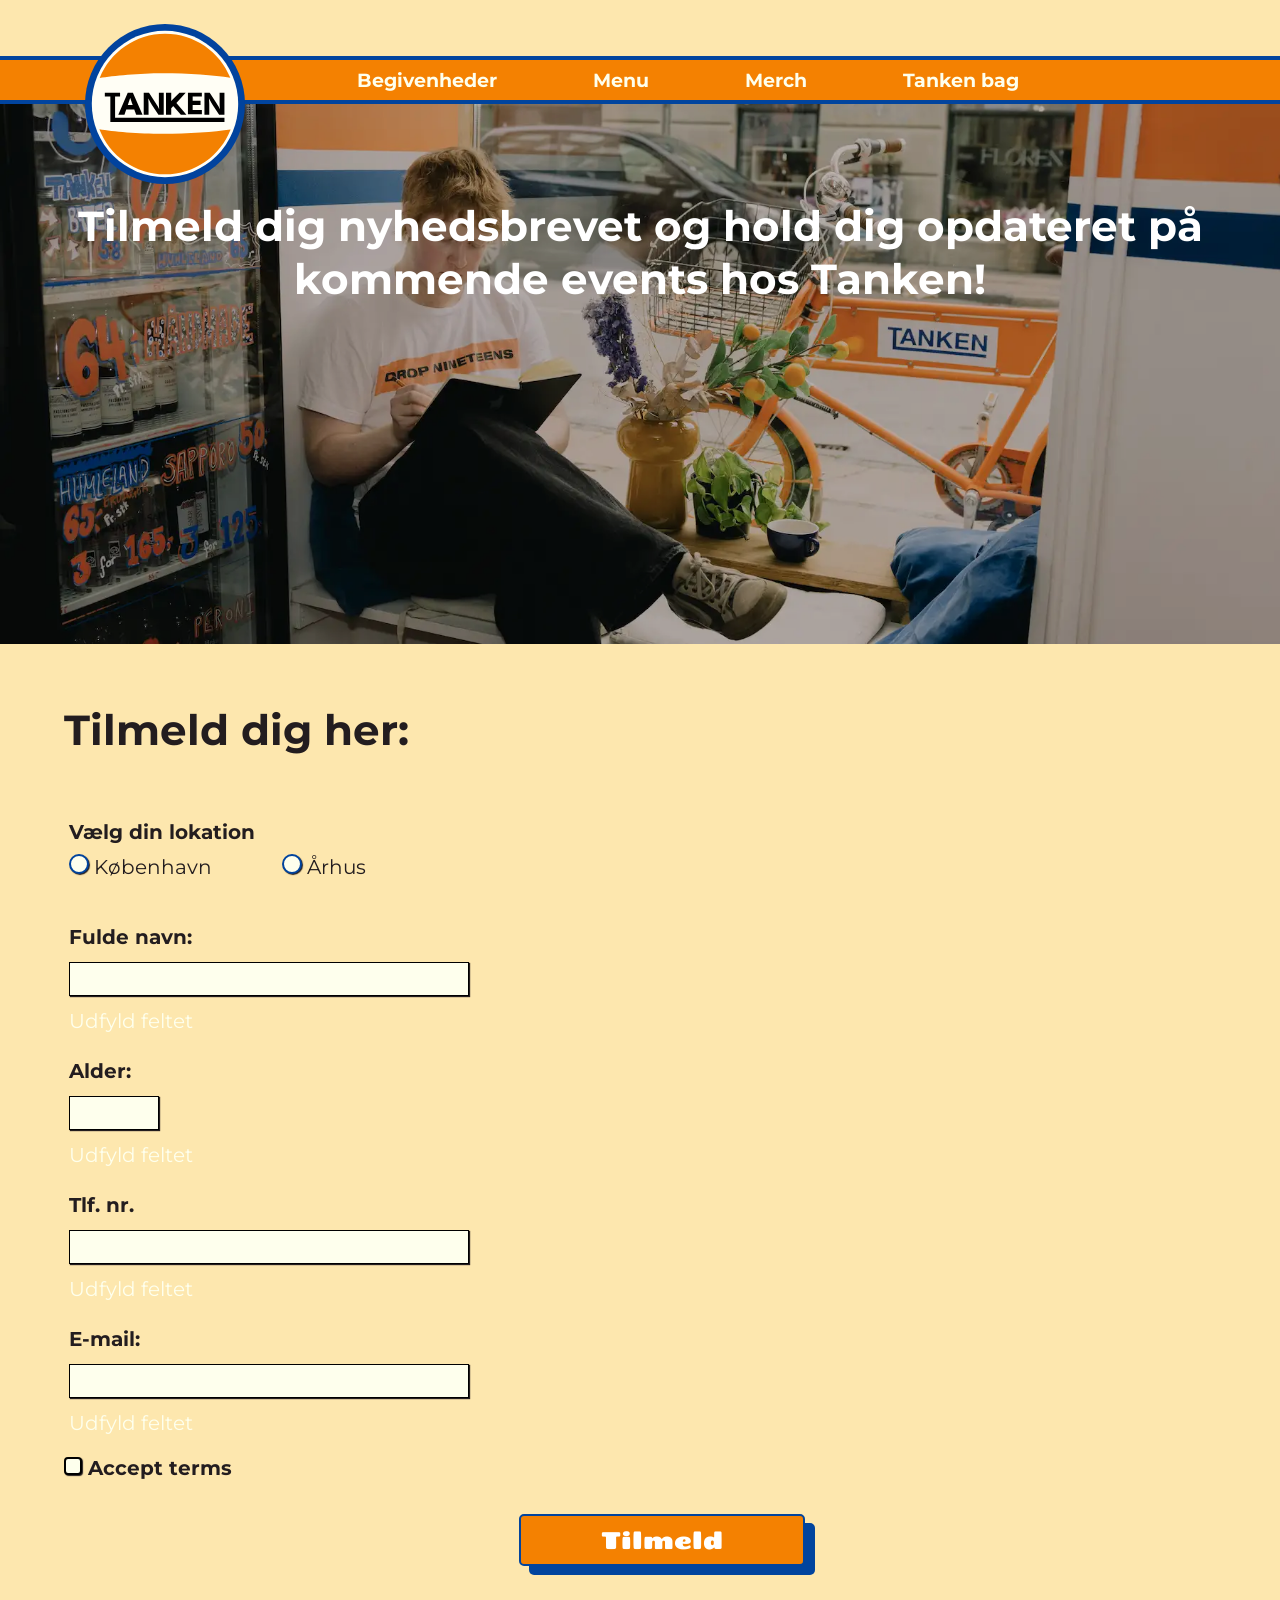
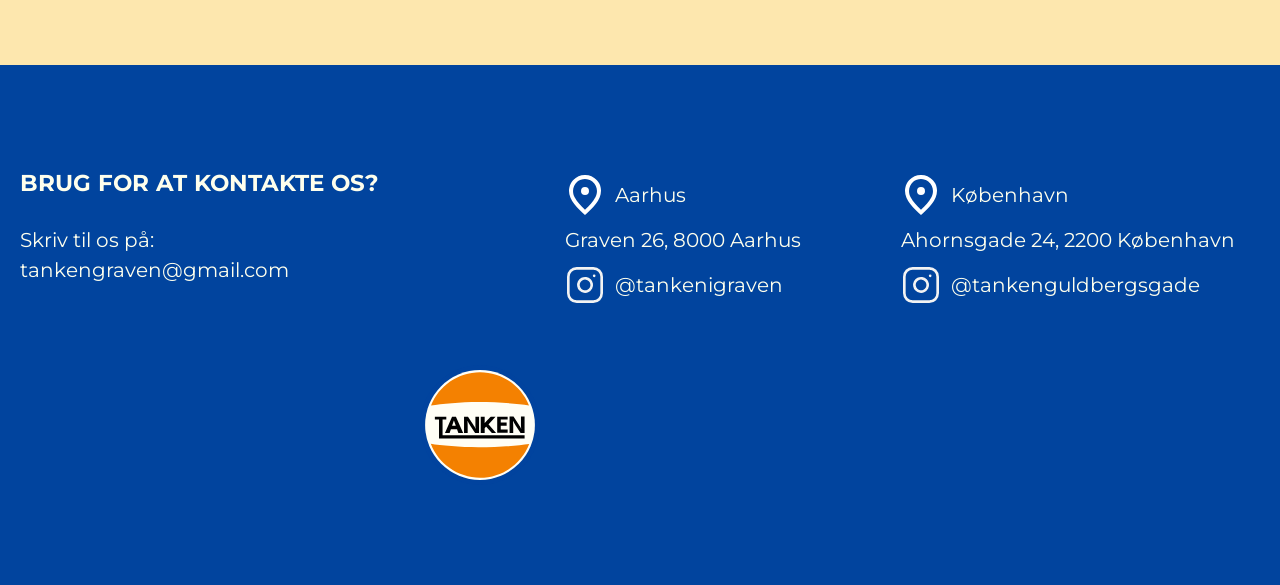
<file: forms.html>
<!DOCTYPE html>
<html lang="da">

<head>
    <meta charset="UTF-8">
    <meta name="viewport" content="width=device-width, initial-scale=1.0">
    <style>
        @import url('https://fonts.googleapis.com/css2?family=Montserrat:ital,wght@0,100..900;1,100..900&family=Young+Serif&display=swap');
    </style>
    <link href="https://fonts.googleapis.com/css2?family=Chango&display=swap" rel="stylesheet">
    <title>Forms</title>
    <meta name="robots" content="noindex">
    <link rel="stylesheet" href="tankenbag.css">
    <link rel="stylesheet" href="style.css">
    <link rel="stylesheet" href="forms.css">
    <link rel="icon" type="image/x-icon" href="img/icons/favicon.svg">
</head>

<body>
    <header>
        <div>
            <nav>
                <div class="navgrid-1_1 menu">

                    <div class="navcolor">
                        <div class="logonav navorder">
                            <img src="img/icons/logo.svg" alt="tanklogo">
                        </div>
                        <a class="navlink" href="begivenheder.html">Begivenheder</a>
                        <a class="navlink" href="menu.html">Menu</a>
                        <a class="navlink" href="merch.html">Merch</a>
                        <a class="navlink" href="tankenbag.html">Tanken bag</a>
                    </div>
                </div>
                <div class="mob-navgrid-1_1">
                    <div id="logomobil">
                        <img src="img/icons/logo.svg" alt="tanklogo">
                    </div>
                    <button class="burger" aria-label="burger menu">
                        <span class="line"></span>
                        <span class="line"></span>
                        <span class="line"></span>
                    </button>

                </div>
            </nav>
        </div>
    </header>
    <section>
        <div class="formsimg">
            <img src="img/images/gal_2.webp" alt="frontbillede">
        </div>
        <div>
            <h1 class="formsh1">Tilmeld dig nyhedsbrevet og hold dig opdateret på kommende events hos Tanken!</h1>
        </div>
    </section>

    <section id="form-section">
        <article id="forminfo">
            <form>
                <h2>Tilmeld dig her:</h2>

                <fieldset class="flokation">
                    <legend>
                        <h4>Vælg din lokation</h4>
                    </legend>

                    <label for="København">
                        <input name="valg" value="København" type="radio" id="København">
                        København
                    </label>

                    <label for="Århus">
                        <input name="valg" value="Århus" type="radio" id="Århus">
                        Århus
                    </label>
                </fieldset>

                <fieldset>
                    <label for="navn">Fulde navn:</label>
                    <input type="text" id="navn" name="navn" />
                    <p class="error-message">Udfyld feltet</p>
                </fieldset>

                <fieldset>
                    <label for="age">Alder:</label>
                    <input type="number" id="alder" name="alder" min="3" max="100">
                    <p class="error-message">Udfyld feltet</p>
                </fieldset>

                <fieldset>
                    <label for="telefon">Tlf. nr.</label>
                    <input type="tel" id="telefon" name="Tlf. nr." />
                    <p class="error-message">Udfyld feltet</p>
                </fieldset>

                <fieldset>
                    <label for="email">E-mail:</label>
                    <input type="email" id="email" name="email" />
                    <p class="error-message">Udfyld feltet</p>
                </fieldset>

                <label for="terms">
                    <input type="checkbox" id="terms" name="accept_terms" value="yes" />
                    Accept terms
                </label>

                <div class="cta-baggrund">
                    <a href="#" class="cta">Tilmeld</a>
                </div>

            </form>
        </article>
    </section>
    <footer>
        <div class="lokationersamletfooter">
            <!------------- kontaktoplysninger Graven  -------------->
            <div class="footer_sektioner">
                <div class="flex_footer">
                    <a href="https://www.google.com/maps/place/Graven+26,+8000+Aarhus/@56.1588877,10.2099318,17z/data=!3m1!4b1!4m6!3m5!1s0x464c3f96f285d21f:0x2122ec542324ea89!8m2!3d56.1588877!4d10.2099318!16s%2Fg%2F11bw3y7h2d?entry=ttu&g_ep=EgoyMDI2MDUxNy4wIKXMDSoASAFQAw%3D%3D"
                        target="_blank">
                        <img src="img/icons/location_icon.svg" alt="lokationaarhus">
                    </a>
                    <p>Aarhus</p>
                </div>
                <div>
                    <a href="https://www.google.com/maps/place/Graven+26,+8000+Aarhus/@56.1588877,10.2099318,17z/data=!3m1!4b1!4m6!3m5!1s0x464c3f96f285d21f:0x2122ec542324ea89!8m2!3d56.1588877!4d10.2099318!16s%2Fg%2F11bw3y7h2d?entry=ttu&g_ep=EgoyMDI2MDUxNy4wIKXMDSoASAFQAw%3D%3D"
                        target="_blank">Graven 26, 8000 Aarhus</a>
                </div>
                <div class="flex_footer">
                    <a href="https://www.instagram.com/tankenigraven/" target="_blank">
                        <img src="img/icons/ig-logo.svg" alt="insta-aarhus">
                    </a>

                    <a href="https://www.instagram.com/tankenigraven/" target="_blank">@tankenigraven</a>
                </div>

            </div>
            <!------------- kontaktoplysninger Guldbergsgade  -------------->

            <div class="footer_sektioner">
                <div class="flex_footer">
                    <a href="https://www.google.com/maps/place/Ahornsgade+24,+2200+K%C3%B8benhavn/@55.6915213,12.5560949,17z/data=!3m1!4b1!4m6!3m5!1s0x465253aa6337287b:0x42575797dadedcb5!8m2!3d55.6915183!4d12.5586698!16s%2Fg%2F11rg654gdr?entry=ttu&g_ep=EgoyMDI2MDUxNy4wIKXMDSoASAFQAw%3D%3D"
                        target="_blank">
                        <img src="img/icons/location_icon.svg" alt="lokationkbh">
                    </a>
                    <p>København</p>
                </div>
                <div>
                    <a href="https://www.google.com/maps/place/Ahornsgade+24,+2200+K%C3%B8benhavn/@55.6915213,12.5560949,17z/data=!3m1!4b1!4m6!3m5!1s0x465253aa6337287b:0x42575797dadedcb5!8m2!3d55.6915183!4d12.5586698!16s%2Fg%2F11rg654gdr?entry=ttu&g_ep=EgoyMDI2MDUxNy4wIKXMDSoASAFQAw%3D%3D"
                        target="_blank">Ahornsgade 24, 2200 København</a>
                </div>

                <div class="flex_footer">
                    <a href="https://www.instagram.com/tankenguldbergsgade/" target="_blank">
                        <img src="img/icons/ig-logo.svg" alt="insta-aarhus">
                    </a>

                    <a href="https://www.instagram.com/tankenguldbergsgade/" target="_blank">@tankenguldbergsgade</a>
                </div>
            </div>

        </div>
        <!------------- opdelings-streg  -------------->
        <div>
            <span class="footerline"></span>
        </div>
        <!------------- kontaktoplysninger Mail  -------------->
        <div>
            <div class="footer_sektioner">
                <div>
                    <h3>BRUG FOR AT KONTAKTE OS?</h3>
                    <p>Skriv til os på:</p>
                    <a href="tankengraven@gmail.com">tankengraven@gmail.com</a>
                </div>
            </div>
            <div class="footer_sektioner">
                <img class="footer_logo" src="img/icons/logo.svg" alt="logo">
            </div>
        </div>
    </footer>
    <script src="burger.js"></script>
</body>

</html>
</file>
<file: tankenbag.css>
body {
  background-color: #fde7ae;
  font-family: Montserrat;
  color: var(--darkdark);
  font-size: 20px;
  line-height: auto;
}

.ptanken {
  color: var(--darkdark);
}
/**************** mobilsite *******************/

/* baggrundsbox*/
.tanken-bag-sektion {
  background-color: #feffed;
  height: 950px;
  width: 100%;
  border-top: 2px solid var(--dark-blue);
  border-bottom: 2px solid var(--dark-blue);
  margin-top: 400px;
  padding-inline: 50px;
  margin-bottom: 80px;
}

.tankenbagimg img {
  width: 220px;
  height: 330px;
  justify-self: center;
  margin-bottom: 60px;
  margin-top: -250px;
}

.tanken-bag-sektion h1 {
  margin-bottom: 30px;
  font-size: 36px;
}

.tblogo1,
.tblogo2 {
  display: none;
}

/* tankpassere sektion */

.tankpassernesektion h2 {
  font-size: 36px;
  text-align: center;
  margin-bottom: 50px;
}

.tankpasserneid {
  background: #feffed;
  border: 3px solid var(--dark-blue);
  width: 400px;
  height: 800px;

  justify-items: center;
  align-items: center;
  justify-self: center;
  margin-block: 50px;
}

.tankpasserneid img {
  width: 300px;
  height: 300px;
  object-fit: cover;
  margin-top: 30px;
}

.tankpassernesektion h3 {
  font-family: young serif;
  font-size: 36px;
  color: var(--dark-blue);
  margin-block: 20px;
}

.tankpassernesektion p {
  width: 300px;
  font-size: 20px;
}

/******************* desktop ***********************/

@media (min-width: 768px) {
  /* tanken bag info sektion */
  .ptanken {
    color: var(--darkdark);
  }
  .tankenbaginfo {
    display: grid;
    grid-template-columns: 1fr 2fr;
    padding-block: 60px;
  }

  .tanken-bag-sektion {
    position: relative; /* så jeg kan sætte logo fast på hjørnet med absolute*/
    background-color: #feffed;
    border: 4px solid var(--dark-blue);
    width: 70%;
    height: 670px;
    justify-self: center;
  }

  /* billede dør */

  .tankenbagimg img {
    width: 420px;
    height: auto;
    margin-top: 100px;
    margin-left: -180px;
  }

  /* overskrift  */
  .tanken-bag-sektion h1 {
    font-family: young serif;
    color: var(--darkdark);
    font-size: 48px;
  }

  /* tekst */
  .tankenbagp {
    margin-left: 60px;
    font-size: clamp(16px, 1.4vw, 20px);
  }

  /**************** mød tankpasserne *********************/

  .tankpassernesektion h2 {
    font-family: young serif;
    font-size: 70px;
    justify-self: center;
    padding-top: 70px;
    margin-top: 250px;
  }

  .tankpasserneid {
    display: grid;
    grid-template-columns: 1fr 1fr;
    background: #feffed;
    border: 3px solid var(--dark-blue);
    width: 100%;
    max-width: 1127px;
    height: 527px;
    justify-items: center;
    align-items: center;
    justify-self: center;
    margin-block: 50px;
  }

  .tankpasserneid img {
    width: 355px;
    height: 355px;
    object-fit: cover;
  }

  .tankpassernesektion h3 {
    font-family: young serif;
    font-size: 36px;
    color: var(--dark-blue);
    margin-bottom: 20px;
  }

  .tankpassernesektion p {
    width: 520px;
    font-size: 20px;
    color: var(--darkdark);
  }

  .tankpasserneid div:last-child {
    margin-right: 50px;
  }

  /* klistermærker */

  .tblogo1,
  .tblogo2 {
    display: block;
  }

  .tblogo1 img {
    width: 140px;
    transform: rotate(20deg);
  }

  .tblogo1 {
    position: absolute;
    right: -40px;
    bottom: -100px;
  }

  .tblogo2 {
    position: relative;
  }

  .tblogo2 img {
    width: 120px;
    transform: rotate(20deg);
  }
}

/* HEJ */
</file>
<file: style.css>
@import url("https://fonts.googleapis.com/css2?family=Montserrat:ital,wght@0,100..900;1,100..900&family=Young+Serif&display=swap");

*,
::before,
::after {
  box-sizing: border-box;
  margin: 0;
  padding: 0;
}

html {
  interpolate-size: allow-keywords;
  font-family: system-ui, sans-serif;
  line-height: 1.5;
  -webkit-font-smoothing: antialiased;
}

h1,
h2 {
  line-height: 1.25;
}

p,
li {
  text-wrap: pretty;
}

img,
svg {
  display: block;
  width: 100%;
  height: auto;
}

label {
  display: block;
}

input,
button,
textarea,
select {
  font: inherit;
  color: inherit;
  background-color: transparent;
  font-size: max(1em, 16px);
}

textarea {
  resize: none;
  min-height: 4lh;
}

legend {
  padding: 0;
}

select,
::picker(select) {
  appearance: base-select;
}

/*Fonts*/
.young-serif-regular {
  font-family: "Young Serif", serif;
  font-weight: 400;
  font-style: normal;
}

.montserrat-regular {
  font-family: "Montserrat", sans-serif;
  font-optical-sizing: auto;
  font-weight: 200;
  font-style: normal;
}
:root {
  /* Background color */

  --color-landing-bg: #f48101;
  --color-frontpage-bg: #f59d2e;
  --color-begivenhed-bg: #aec3c3;
  --color-menu-bg: #feffed;
  --color-tankbag-bg: #fde7ae;
  --color-merch-bg: #bdd4f3;

  /*color */
  --strong-orange: #f48101;
  --light-orange: #f59d2e;
  --dark-blue: #01449e;
  --off-white: #feffed;
  --darkdark: #231d1f;

  /* Headlines (size)*/
  --font-h1-size: 1rem;
  --font-h2-size: 1rem;
  --font-h3-size: 1rem;
  /* Global menu */
  --color-menu-bg: #f48101;
  /* Links */
  --color-link-bg: #f48101;
  --color-link: #feffed;
  --color-link-hover-bg: #feffed;
  --color-link-hover: #01449e;
  --color-link-active-bg: #feffed;
  --border-radius-links: 1px;
  /* Headlines (color) */
  --color-headline-bg: #50907e;
  /* Tekst */
  --color-text: light-dark (#000, #f3f3f3);
  --color-text-link: #000;
  --color-text-inverted: light-dark (#ffffff, #000);

  /*  Margins */
  --margin-head-bottom: 5px;

  /* Fonts & font weights*/
  --font-family-sans: ui-sans-serif;
  --font-weight-bold: 700;
  --font-weight-medium: 500;
  --font-weight-regular: 300;
  --font-weight-light: 200;
}

/* Nav styling */
.mob-navgrid-1_1 {
  display: none;
}
.burger .line {
  display: block;
  width: 2rem;
  height: 4px;
  background-color: #ffffff;
  margin-bottom: 5px;
  /* padding-right: 2rem; */
  transition: 0.2s linear;
}
.burger {
  display: none;
  border: none;
  margin-right: 2rem;
}

.burger {
  width: 30px;
  height: 15px;
  cursor: pointer;
}

.navlogo {
  cursor: grabbing;
}
@media (min-width: 1000px) {
  #logomobil {
    display: none;
  }
  header {
    margin-top: 1.5rem;
  }
  .logonav {
    width: 10rem;
    padding-top: 3rem;
    margin-left: -8rem;
    margin-right: 4rem;
  }
  .navgrid-1_1 {
    display: flex;
    width: 100%;
    align-items: center;
    justify-content: center;
  }

  .navcolor {
    display: flex;
    background-color: var(--strong-orange);
    border-top: 4px solid var(--dark-blue);
    border-bottom: 4px solid var(--dark-blue);
    width: 100%;
    height: 3rem;
    margin-top: 2rem;
    /* padding-left: 12rem; */
    /* margin-left: -20rem; */
    align-items: center;
    justify-content: center;
    text-align: center;
    padding-inline: 5rem;
  }

  .navlink {
    color: var(--off-white);
    font-family: "Montserrat", sans-serif;
    font-weight: bold;
    text-decoration: none;
    margin-inline: 3rem;
    font-size: 1.2rem;
  }

  .navlink:hover {
    color: var(--color-link-hover);
  }
}

@media screen and (max-width: 800px) {
  .logonav {
    display: none;
  }
  /* header {
    margin-top: -1.5rem;
  } */
  /* .logonav {
    width: 100%;
    z-index: 1;
    padding-top: 3rem;
    padding-left: 2rem;
    margin-right: 1rem;
  } */
  /* .navgrid-1_1 {
    display: flex;
    width: 100%;
    align-items: center;
    justify-content: center;
  } */

  .navcolor {
    /* display: flex; */
    background-color: var(--strong-orange);

    /* width: 100%; */
    /* height: 3rem; */
    margin-top: 2rem;
    margin-bottom: 2rem;
    /* padding-left: 12rem; */
    /* margin-left: -20rem; */
    align-items: center;
    justify-content: center;
    text-align: center;
  }

  .navlink {
    color: var(--off-white);
    font-family: "Montserrat", sans-serif;
    font-weight: bold;
    text-decoration: none;
    margin-inline: 1rem;
    font-size: 1.2rem;
    display: block;
    margin-block: 1rem;
    text-align: left;
    width: fit-content;
  }
  .mob-navgrid-1_1 {
    display: flex;
    align-items: center;
    justify-content: center;
    background-color: var(--strong-orange);
    border-top: 4px solid var(--dark-blue);
    border-bottom: 4px solid var(--dark-blue);
    width: 100%;
    height: 5rem;
    margin-top: 2rem;
    /* padding-left: 12rem; */
    /* margin-left: -20rem; */
    /* padding-inline: 5rem; */
  }

  #logomobil {
    display: block;
    margin: auto;
    margin-top: -1rem;
    /* width: 30%; */
    width: 10rem;
    margin-left: 1rem;
    /* margin-left: 17%; */
  }

  .navlink:hover {
    color: var(--color-link-hover);
  }

  .menu {
    display: none;
  }
  .burger {
    display: block;
    background-color: transparent;

    margin-left: 5%;
    /* margin-top: 7%; */
  }
  .burger.active .line:nth-child(1) {
    transform: rotate(45deg) translate(5px, 5px);
    transition: 0.2s linear;
  }

  .burger.active .line:nth-child(2) {
    opacity: 0;
    transition: 0.15s linear;
  }

  .burger.active .line:nth-child(3) {
    transform: rotate(-45deg) translate(8px, -8px);
    transition: 0.2s linear;
  }

  nav.active .menu {
    display: block;
    background-color: var(--strong-orange);
    border: 4px solid var(--dark-blue);
    position: absolute;
    padding-top: 2rem;
    padding-bottom: 2rem;
    /* top: 10%; */
    width: 50%;
    box-shadow: 0 10px 10px rgba(0, 0, 0, 0.1);
    display: block;
    margin-left: 50%;
    /* z-index: 0; */
  }

  nav.active .menu li {
    margin: 10px 20px;
  }

  /* nav.active .menu a {
    font-size: 3rem;
  } */
}

/* Footer */

/**************** Footer styling ******************/

footer {
  background-color: var(--dark-blue);
  font-family: Montserrat;
  font-size: 20px;
  margin-top: 90px;
  padding: 20px;
}

.flex_footer {
  display: flex;
  flex-direction: row;
  margin-block: 10px;
  gap: 10px;
}

.footer_sektioner {
  margin-block: 80px;
  justify-items: center;
}

footer a,
p,
h3 {
  text-decoration: none;
  color: var(--color-link);
}

footer img {
  width: 40px;
  height: 40px;
}

img.footer_logo {
  width: 120px;
  height: 120px;
}

.footerline {
  display: block;
  margin-inline: 10%;
  height: 2px;
  background: white;
}

div.flex_footer {
  align-items: center;
}

@media (min-width: 1000px) {
  .footerline {
    display: none;
  }

  footer {
    display: grid;
    grid-template-columns: 1fr 2fr;
  }

  .lokationersamletfooter {
    display: flex;
    justify-content: center;
    gap: 100px;
  }

  footer div:last-child {
    grid-column: 1;
    grid-row: 1;
  }

  .footer_logo {
    margin-left: 400px;
  }

  .footer_sektioner h3 {
    margin-bottom: 25px;
  }
}
</file>
<file: forms.css>
header {
  z-index: 100;
}
.formsimg {
  width: 100%;
  height: 400px;
  object-fit: cover;
  filter: brightness(80%);
  position: relative;
  margin-bottom: 20px;
  z-index: -100;
}

.formsh1 {
  position: absolute;
  color: white;
  font-size: 24px;
  top: 110px;
  margin-inline: 5%;
  text-align: center;
}

#form-section {
  margin-left: 5%;
}

/* fomular */

fieldset {
  display: grid;
  gap: 10px;
  padding: 5px;
  border: none; /*fjerner stregen rundt om*/
  margin-bottom: 30px;
}

/* overskrift h2 */
#forminfo h2 {
  margin-top: 30px;
  font-size: 32px;
}

/* vælg lokation */
.flokation {
  display: flex;
  flex-direction: row;
  gap: 70px;
  margin-block: 60px 30px;
}

/* input bokse */
input {
  border: 1px solid rgb(0, 0, 0);
  box-shadow: 1px 1px 1px;
  padding: 1px;
  background-color: #feffed;
}

/* font -weight */
label {
  font-weight: bold;
}

.flokation label {
  font-weight: normal;
}

/* længden på kasserne */
#navn,
#telefon,
#email {
  width: 400px;
  padding: 1px;
}

#alder {
  width: 90px;
  padding: 1px;
}

/* styling af checkboxe lokation */
input[type="radio"] {
  appearance: none;
  width: 20px;
  height: 20px;
  border: 2px solid var(--dark-blue);
  border-radius: 50%;
  cursor: pointer;
}
input[type="radio"]:checked {
  background: var(--strong-orange);
}

/* styling af checkbox terms */
label input[type="checkbox"] {
  appearance: none;
  -webkit-appearance: none;
  width: 18px;
  height: 18px;
  border: 2px solid #000;
  border-radius: 4px;
  cursor: pointer;
  position: relative;
}

label input[type="checkbox"]:checked::before {
  content: "✓";
  position: absolute;
  top: 50%;
  left: 50%;
  transform: translate(-50%, -55%);
  font-size: 14px;
  color: #000;
}

/* styling af commit knap*/
.cta {
  font-family: "Chango", sans-serif;
  font-weight: 400;
  font-size: 24px;
  text-decoration: none;
  color: white;
  background-color: #f48101;
  padding-inline: 80px;
  padding-block: 6px;
  border: 2px solid #01449e;
  border-radius: 5px;
  display: inline-block;
  transform: translate(-10px, -9px);
}

.cta-baggrund {
  background-color: #01449e;
  display: block;
  margin-inline: auto;
  width: max-content;
  padding: 0;
  margin-top: 40px;
  border-radius: 5px;
}

.cta-baggrund a:hover {
  color: #f48101;
  background-color: #feffed;
}

/******************* desktop ***********************/

@media (min-width: 768px) {
  /* billedestørrelse*/

  .formsimg {
    height: 60vh;
    overflow: hidden;
  }

  .formsimg img {
    width: 100%;
    height: 100%;
    object-fit: cover;
  }

  /* h1 overskrift */

  .formsh1 {
    color: white;
    font-size: 42px;
    top: 200px;
    margin-inline: 5%;
    text-align: center;
  }

  /* fomular */

  #form-section {
    justify-items: center;
    margin-block: 20px;
  }

  fieldset {
    gap: 10px;
    padding: 5px;
    margin-bottom: 10px;
  }

  /* overskrift h2 */
  #forminfo h2 {
    margin-top: 60px;
    font-size: 42px;
  }
}
</file>
